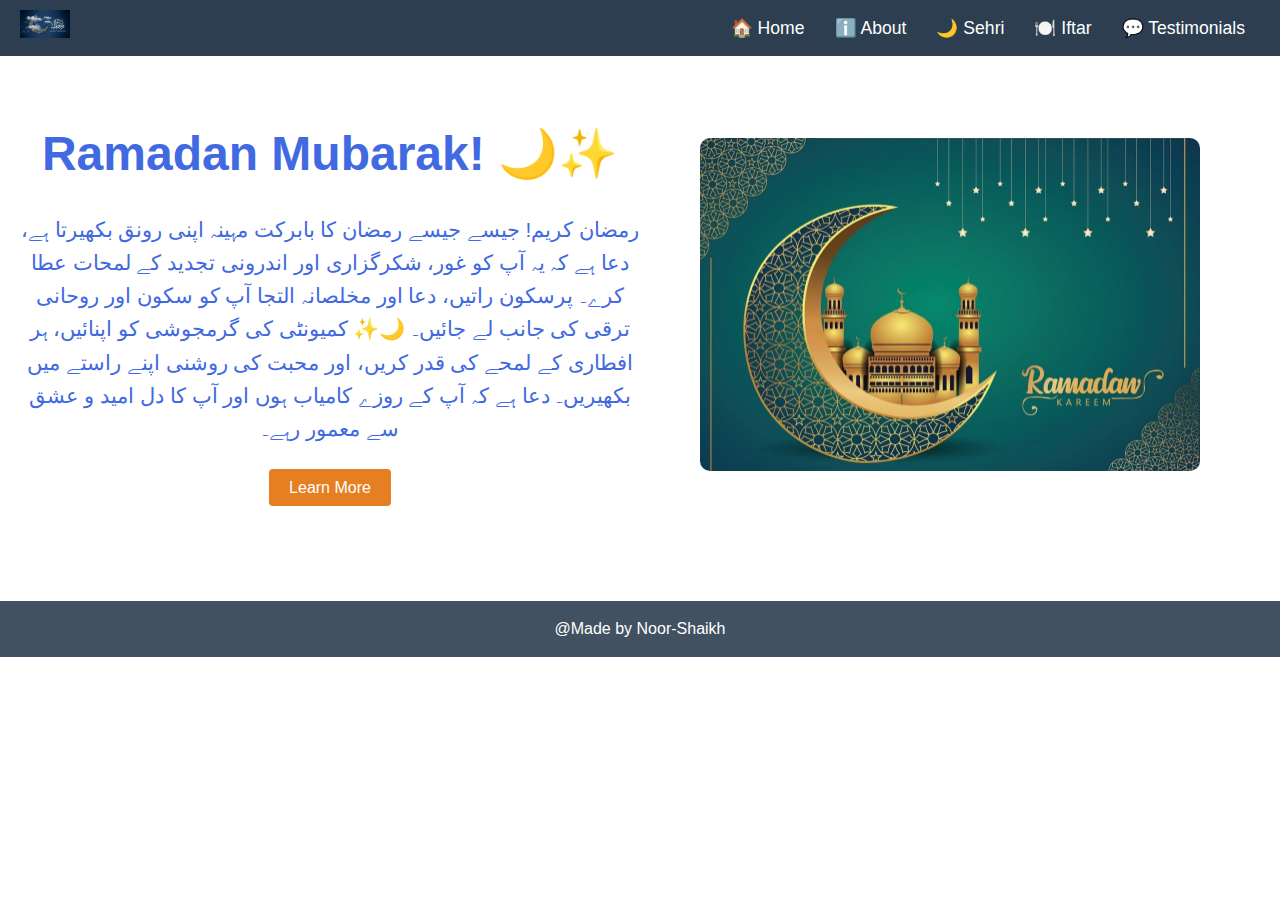
<file: index.html>
<!DOCTYPE html>
<html lang="en">
<head>
  <meta charset="UTF-8" />
  <meta name="viewport" content="width=device-width, initial-scale=1" />
  <title>Ramadan Mubarak - Home</title>
  <link rel="stylesheet" href="style.css" />
  <!-- Animate.css -->
  <link rel="stylesheet" href="https://cdnjs.cloudflare.com/ajax/libs/animate.css/4.1.1/animate.min.css"/>
</head>
<body class="bg-home">
  <!-- Navigation -->
  <nav class="navbar">
    <div class="logo">
      <img src="logoo.jpg" alt="Ramadan Logo">
    </div>
    <div class="menu-toggle" id="mobile-menu">
      <span class="bar"></span>
      <span class="bar"></span>
      <span class="bar"></span>
    </div>
    <ul class="nav-menu">
      <li><a href="index.html" class="nav-link">🏠 Home</a></li>
      <li><a href="about.html" class="nav-link">ℹ️ About</a></li>
      <li><a href="sehri.html" class="nav-link">🌙 Sehri</a></li>
      <li><a href="iftar.html" class="nav-link">🍽️ Iftar</a></li>
      <li><a href="testimonials.html" class="nav-link">💬 Testimonials</a></li>
    </ul>
  </nav>

  <!-- Hero Section -->
  <header class="hero">
    <div class="hero-content animate__animated animate__fadeInDown">
      <h1>Ramadan Mubarak! 🌙✨</h1>
      <p>رمضان کریم!
        جیسے جیسے رمضان کا بابرکت مہینہ اپنی رونق بکھیرتا ہے، دعا ہے کہ یہ آپ کو غور، شکرگزاری اور اندرونی تجدید کے لمحات عطا کرے۔ پرسکون راتیں، دعا اور مخلصانہ التجا آپ کو سکون اور روحانی ترقی کی جانب لے جائیں۔ 🌙✨ کمیونٹی کی گرمجوشی کو اپنائیں، ہر افطاری کے لمحے کی قدر کریں، اور محبت کی روشنی اپنے راستے میں بکھیریں۔ دعا ہے کہ آپ کے روزے کامیاب ہوں اور آپ کا دل امید و عشق سے معمور رہے۔</p>
      <a href="about.html" class="btn">Learn More</a>
    </div>
    <div class="hero-image animate__animated animate__zoomIn">
      <img src="Ramadan-.jpg" alt="Ramadan Celebration">
    </div>
  </header>

  <!-- Footer -->
  <footer class="footer">
    <p>@Made by Noor-Shaikh</p>
  </footer>

  <script src="script.js"></script>
</body>
</html>
</file>
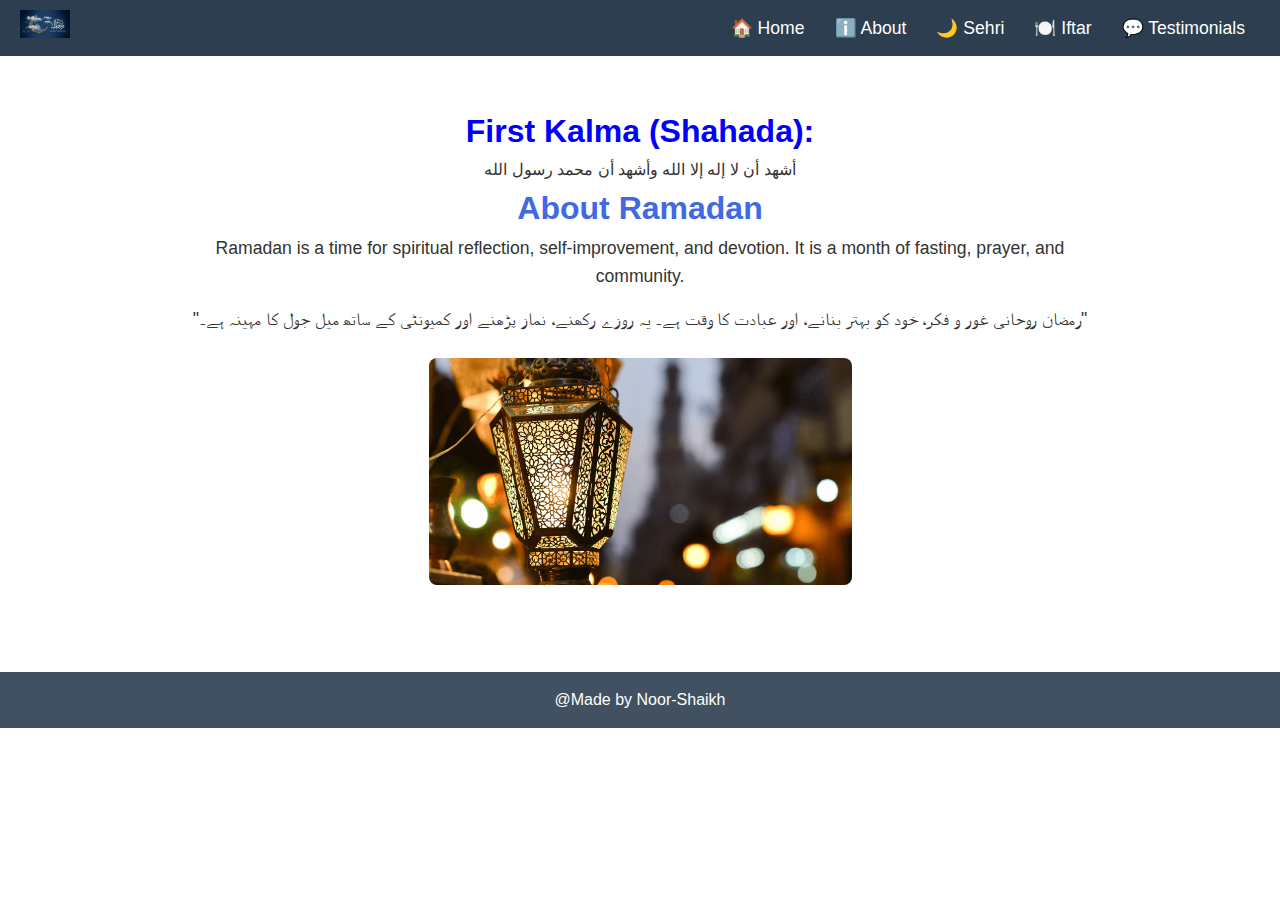
<file: about.html>
<!DOCTYPE html>
<html lang="en">
<head>
  <meta charset="UTF-8" />
  <meta name="viewport" content="width=device-width, initial-scale=1" />
  <title>About Ramadan - NoorShaikh</title>
  <link rel="stylesheet" href="style.css" />
  <!-- Animate.css -->
  <link rel="stylesheet" href="https://cdnjs.cloudflare.com/ajax/libs/animate.css/4.1.1/animate.min.css"/>
</head>
<body class="bg-about">
  <!-- Navigation -->
  <nav class="navbar">
    <div class="logo">
      <img src="logoo.jpg" alt="Ramadan Logo">
    </div>
    <div class="menu-toggle" id="mobile-menu">
      <span class="bar"></span>
      <span class="bar"></span>
      <span class="bar"></span>
    </div>
    <ul class="nav-menu">
      <li><a href="index.html" class="nav-link">🏠 Home</a></li>
      <li><a href="about.html" class="nav-link">ℹ️ About</a></li>
      <li><a href="sehri.html" class="nav-link">🌙 Sehri</a></li>
      <li><a href="iftar.html" class="nav-link">🍽️ Iftar</a></li>
      <li><a href="testimonials.html" class="nav-link">💬 Testimonials</a></li>
    </ul>
  </nav>

  <!-- About Section -->
  <section class="about-section animate__animated animate__fadeInUp">
    <h1 class="Kalma">First Kalma (Shahada):</h1>
    أشهد أن لا إله إلا الله وأشهد أن محمد رسول الله
    <h1 class="heading-about">About Ramadan</h1>
    <p>Ramadan is a time for spiritual reflection, self-improvement, and devotion. It is a month of fasting, prayer, and community.</p>
    <p>"رمضان روحانی غور و فکر، خود کو بہتر بنانے، اور عبادت کا وقت ہے۔ یہ روزے رکھنے، نماز پڑھنے اور کمیونٹی کے ساتھ میل جول کا مہینہ ہے۔"</p>
    <!-- <p><strong>First Kalma (Shahada):</strong><br>
      أشهد أن لا إله إلا الله وأشهد أن محمد رسول الله -->
    </p>
    <img src="about-ramadan.png" alt="About Ramadan" class="about-img">
  </section>

  <!-- Footer -->
  <footer class="footer">
    <p>@Made by Noor-Shaikh</p>
  </footer>

  <script src="script.js"></script>
</body>
</html>
</file>
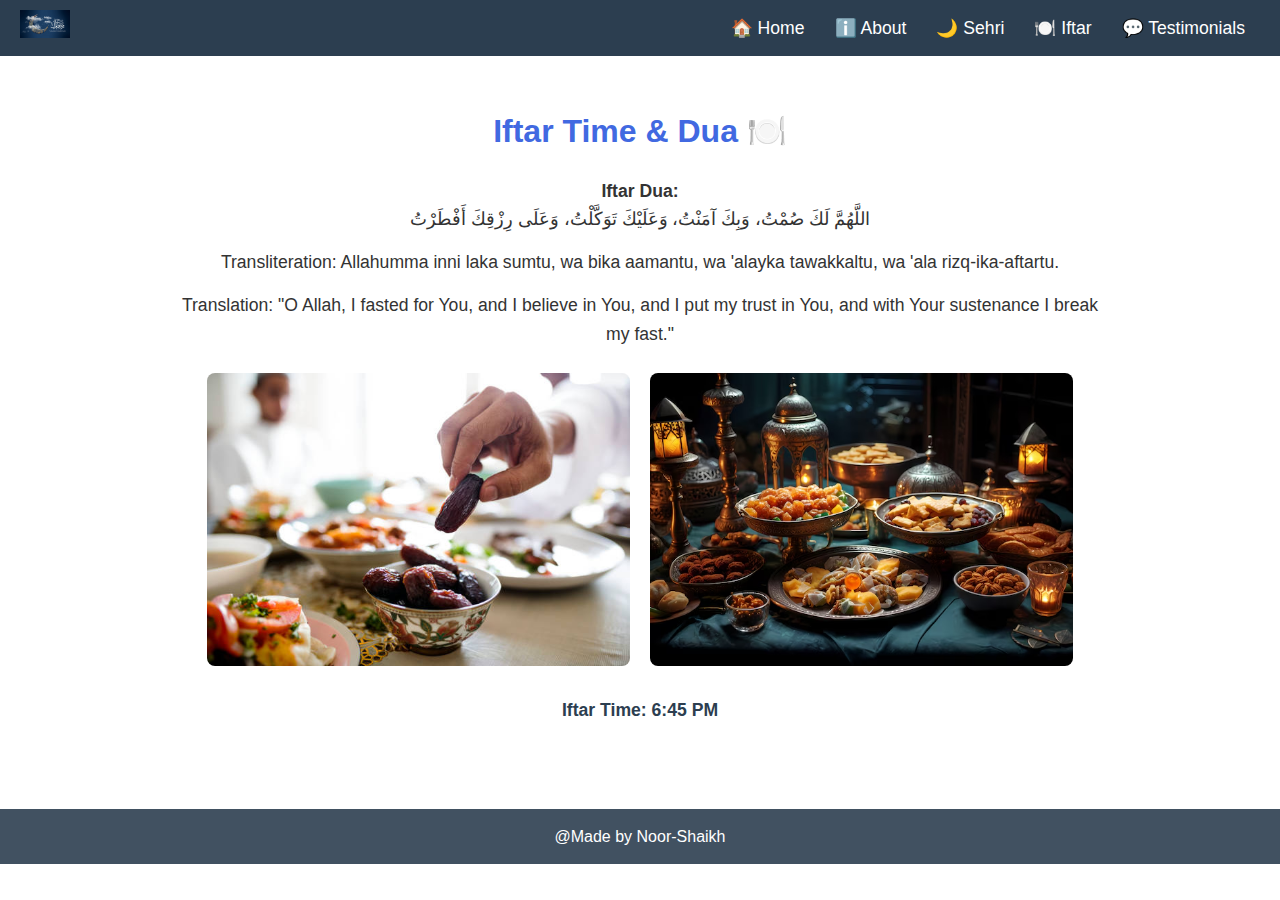
<file: iftar.html>
<!DOCTYPE html>
<html lang="en">
<head>
  <meta charset="UTF-8" />
  <meta name="viewport" content="width=device-width, initial-scale=1" />
  <title>Iftar - Ramadan Mubarak</title>
  <link rel="stylesheet" href="style.css" />
  <!-- Animate.css -->
  <link rel="stylesheet" href="https://cdnjs.cloudflare.com/ajax/libs/animate.css/4.1.1/animate.min.css"/>
</head>
<body class="bg-iftar">
  <!-- Navigation -->
  <nav class="navbar">
    <div class="logo">
      <img src="logoo.jpg" alt="Ramadan Logo">
    </div>
    <div class="menu-toggle" id="mobile-menu">
      <span class="bar"></span>
      <span class="bar"></span>
      <span class="bar"></span>
    </div>
    <ul class="nav-menu">
      <li><a href="index.html" class="nav-link">🏠 Home</a></li>
      <li><a href="about.html" class="nav-link">ℹ️ About</a></li>
      <li><a href="sehri.html" class="nav-link">🌙 Sehri</a></li>
      <li><a href="iftar.html" class="nav-link">🍽️ Iftar</a></li>
      <li><a href="testimonials.html" class="nav-link">💬 Testimonials</a></li>
    </ul>
  </nav>

  <!-- Iftar Section -->
  <section class="content-section animate__animated animate__fadeInUp">
    <h2>Iftar Time & Dua 🍽️</h2>
    <p><strong>Iftar Dua:</strong><br>
      اللَّهُمَّ لَكَ صُمْتُ، وَبِكَ آمَنْتُ، وَعَلَيْكَ تَوَكَّلْتُ، وَعَلَى رِزْقِكَ أَفْطَرْتُ
    </p>
    <p>Transliteration:
      Allahumma inni laka sumtu, wa bika aamantu, wa 'alayka tawakkaltu, wa 'ala rizq-ika-aftartu.</p>
      <p> Translation:
        "O Allah, I fasted for You, and I believe in You, and I put my trust in You, and with Your sustenance I break my fast."</p>
     
    <div class="images-wrapper">
      <img src="iftar-1.jpg" alt="Iftar Image 1" class="section-img">
      <img src="iftar-2.avif" alt="Iftar Image 2" class="section-img">
    </div>
    <p class="timing"><strong>Iftar Time:</strong> 6:45 PM</p>
  </section>

  <!-- Footer -->
  <footer class="footer">
    <p>@Made by Noor-Shaikh</p>
  </footer>

  <script src="script.js"></script>
</body>
</html>
</file>
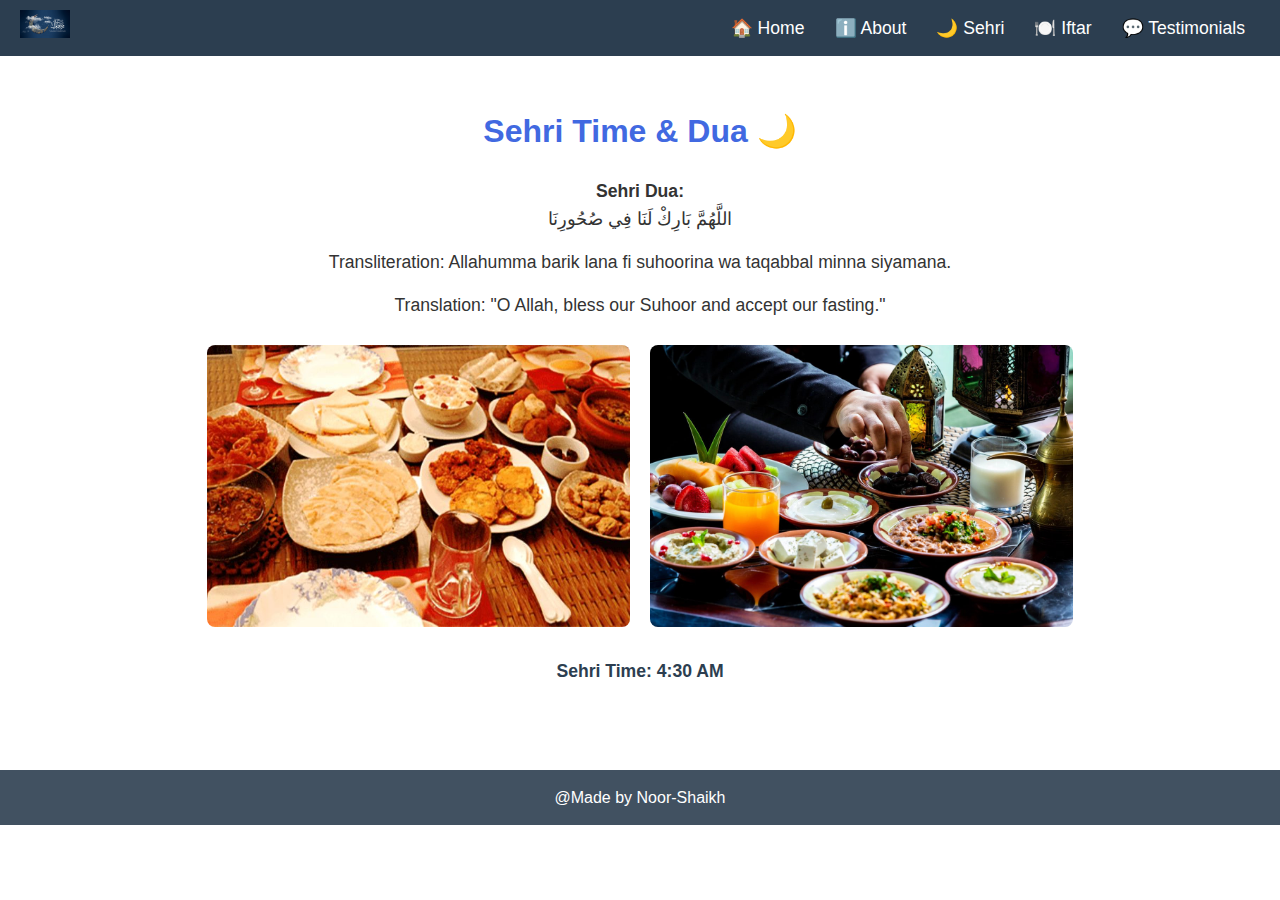
<file: sehri.html>
<!DOCTYPE html>
<html lang="en">
<head>
  <meta charset="UTF-8" />
  <meta name="viewport" content="width=device-width, initial-scale=1" />
  <title>Sehri - Ramadan Mubarak</title>
  <link rel="stylesheet" href="style.css" />
  <!-- Animate.css -->
  <link rel="stylesheet" href="https://cdnjs.cloudflare.com/ajax/libs/animate.css/4.1.1/animate.min.css"/>
</head>
<body class="bg-sehri">
  <!-- Navigation -->
  <nav class="navbar">
    <div class="logo">
      <img src="logoo.jpg" alt="Ramadan Logo">
    </div>
    <div class="menu-toggle" id="mobile-menu">
      <span class="bar"></span>
      <span class="bar"></span>
      <span class="bar"></span>
    </div>
    <ul class="nav-menu">
      <li><a href="index.html" class="nav-link">🏠 Home</a></li>
      <li><a href="about.html" class="nav-link">ℹ️ About</a></li>
      <li><a href="sehri.html" class="nav-link">🌙 Sehri</a></li>
      <li><a href="iftar.html" class="nav-link">🍽️ Iftar</a></li>
      <li><a href="testimonials.html" class="nav-link">💬 Testimonials</a></li>
    </ul>
  </nav>

  <!-- Sehri Section -->
  <section class="content-section animate__animated animate__fadeInUp">
    <h2>Sehri Time & Dua 🌙</h2>
    <p><strong>Sehri Dua:</strong><br>
      اللَّهُمَّ بَارِكْ لَنَا فِي صُحُورِنَا
    </p>
    <p>Transliteration:
      Allahumma barik lana fi suhoorina wa taqabbal minna siyamana.</p>
      
     <p>Translation:
      "O Allah, bless our Suhoor and accept our fasting."</p> 
    <div class="images-wrapper">
      <img src="sehri-1.jpg" alt="Sehri Image 1" class="section-img">
      <img src="sehri-2.jpeg" alt="Sehri Image 2" class="section-img">
    </div>
    <p class="timing"><strong>Sehri Time:</strong> 4:30 AM</p>
  </section>

  <!-- Footer -->
  <footer class="footer">
    <p>@Made by Noor-Shaikh</p>
  </footer>

  <script src="script.js"></script>
</body>
</html>
</file>
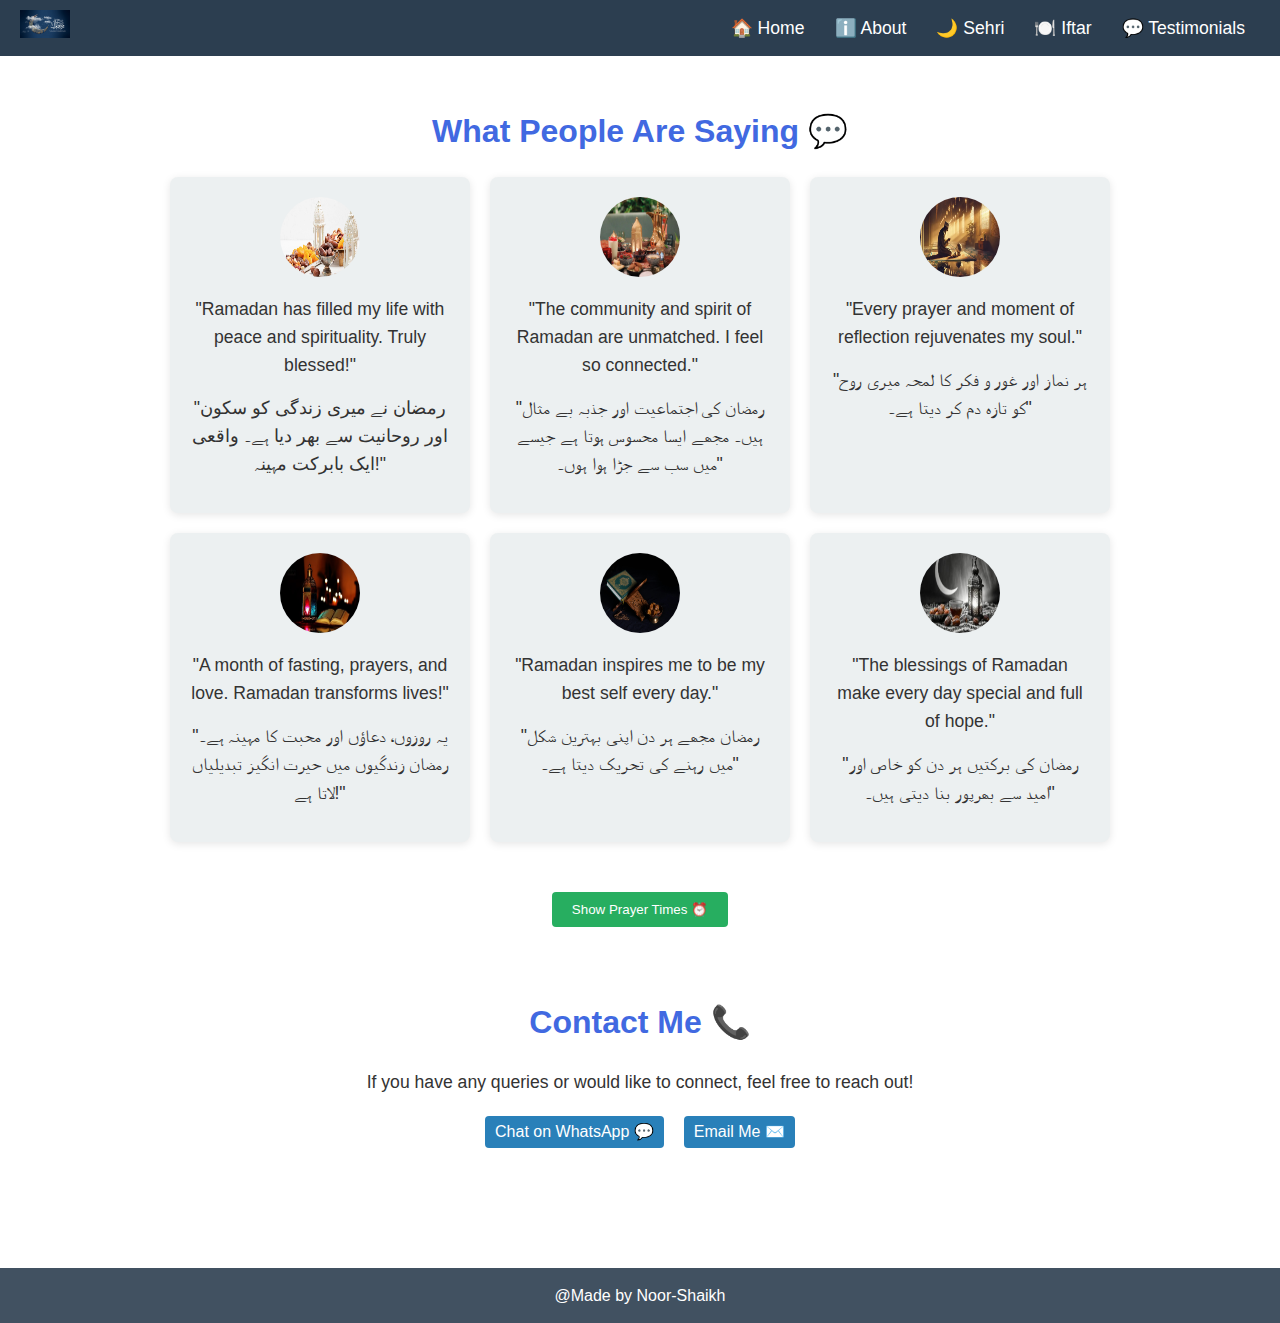
<file: testimonials.html>
<!DOCTYPE html>
<html lang="en">
<head>
  <meta charset="UTF-8" />
  <meta name="viewport" content="width=device-width, initial-scale=1" />
  <title>Testimonials - Ramadan Mubarak</title>
  <link rel="stylesheet" href="style.css" />
  <!-- Animate.css -->
  <link rel="stylesheet" href="https://cdnjs.cloudflare.com/ajax/libs/animate.css/4.1.1/animate.min.css"/>
</head>
<body class="bg-testimonials">
  <!-- Navigation -->
  <nav class="navbar">
    <div class="logo">
      <img src="logoo.jpg" alt="Ramadan Logo">
    </div>
    <div class="menu-toggle" id="mobile-menu">
      <span class="bar"></span>
      <span class="bar"></span>
      <span class="bar"></span>
    </div>
    <ul class="nav-menu">
      <li><a href="index.html" class="nav-link">🏠 Home</a></li>
      <li><a href="about.html" class="nav-link">ℹ️ About</a></li>
      <li><a href="sehri.html" class="nav-link">🌙 Sehri</a></li>
      <li><a href="iftar.html" class="nav-link">🍽️ Iftar</a></li>
      <li><a href="testimonials.html" class="nav-link">💬 Testimonials</a></li>
    </ul>
  </nav>

  <!-- Testimonials Section -->
  <section class="testimonials-section animate__animated animate__fadeInUp">
    <h2>What People Are Saying 💬</h2>
    <div class="testimonials-container">
      <div class="testimonial">
        <img src="testimonials-1.jpg" alt="Testimonial 1">
        <p>"Ramadan has filled my life with peace and spirituality. Truly blessed!"</p>
        <p>"رمضان نے میری زندگی کو سکون اور روحانیت سے بھر دیا ہے۔ واقعی ایک بابرکت مہینہ!"</p>
      </div>
      <div class="testimonial">
        <img src="testimonials-2.jpg" alt="Testimonial 2">
        <p>"The community and spirit of Ramadan are unmatched. I feel so connected."</p>
        <p>"رمضان کی اجتماعیت اور جذبہ بے مثال ہیں۔ مجھے ایسا محسوس ہوتا ہے جیسے میں سب سے جڑا ہوا ہوں۔"</p>
      </div>
      <div class="testimonial">
        <img src="testimonials-3.webp" alt="Testimonial 3">
        <p>"Every prayer and moment of reflection rejuvenates my soul."</p>
        <p>"ہر نماز اور غور و فکر کا لمحہ میری روح کو تازہ دم کر دیتا ہے۔"</p>
      </div>
      <div class="testimonial">
        <img src="testimonials-4.jpg" alt="Testimonial 4">
        <p>"A month of fasting, prayers, and love. Ramadan transforms lives!"</p>
        <p>
          "یہ روزوں، دعاؤں اور محبت کا مہینہ ہے۔ رمضان زندگیوں میں حیرت انگیز تبدیلیاں لاتا ہے!"
          </p>
      </div>
      <div class="testimonial">
        <img src="testimonials-5.jpg" alt="Testimonial 5">
        <p>"Ramadan inspires me to be my best self every day."</p>
        <p>"رمضان مجھے ہر دن اپنی بہترین شکل میں رہنے کی تحریک دیتا ہے۔"</p>
      </div>
      <div class="testimonial">
        <img src="testimonials-6.jpg" alt="Testimonial 6">
        <p>"The blessings of Ramadan make every day special and full of hope."</p>
        <p>"رمضان کی برکتیں ہر دن کو خاص اور امید سے بھرپور بنا دیتی ہیں۔"</p>
      </div>
    </div>
    
    <!-- Prayer Times Toggle Button -->
    <button class="btn-prayer-toggle">Show Prayer Times ⏰</button>
    <div class="prayer-times" id="prayerTimes" style="display: none;">
      <h3>Prayer Times Schedule</h3>
      <p>Fajr: 5:00 AM</p>
      <p>Dhuhr: 12:30 PM</p>
      <p>Asr: 4:00 PM</p>
      <p>Maghrib: 6:45 PM</p>
      <p>Isha: 8:15 PM</p>
    </div>
    
    <!-- Review/Contact Section -->
    <section class="contact-section">
      <h2>Contact Me 📞</h2>
      <p>If you have any queries or would like to connect, feel free to reach out!</p>
      <div class="contact-buttons">
        <a href="https://wa.me/03132272190" target="_blank" class="btn contact-btn">Chat on WhatsApp 💬</a>
        <a href="mailto:developernoorshaikh00@gmail.com" class="btn contact-btn">Email Me ✉️</a>
      </div>
    </section>
  </section>

  <!-- Footer -->
  <footer class="footer">
    <p>@Made by Noor-Shaikh</p>
  </footer>

  <script src="script.js"></script>
</body>
</html>
</file>
<file: style.css>
/* ========================================
   Global Reset & Base Styles
======================================== */
* {
  margin: 0;
  padding: 0;
  box-sizing: border-box;
}

body {
  font-family: 'Arial', sans-serif;
  line-height: 1.6;
  color: #333;
  background: #fff; /* Fallback background */
}

/* ========================================
 Navigation Bar
======================================== */
.navbar {
  display: flex;
  align-items: center;
  justify-content: space-between;
  background: #2c3e50;
  padding: 10px 20px;
  position: relative;
  z-index: 1000;
}

.navbar .logo img {
  width: 50px;
  height: auto;
}

/* Hamburger Menu (Mobile) */
.menu-toggle {
  display: none; /* Hidden on desktop */
  flex-direction: column;
  cursor: pointer;
}

.menu-toggle .bar {
  height: 3px;
  width: 25px;
  background-color: #fff;
  margin: 4px 0;
  transition: 0.4s;
}

/* Desktop Navigation Menu */
.nav-menu {
  list-style: none;
  display: flex;
}

.nav-menu li {
  margin: 0 15px;
}

.nav-menu a {
  text-decoration: none;
  color: #fff;
  font-size: 1.1rem;
}

/* ========================================
 Mobile Navigation (Responsive)
======================================== */
@media (max-width: 768px) {
  .menu-toggle {
      display: flex;
  }
  /* Adjusted hamburger size for mobile */
  .menu-toggle .bar {
      width: 18px;    /* Reduced width */
      height: 2px;    /* Reduced height */
      margin: 3px 0;  /* Slightly smaller margin */
  }
  /* Hide nav menu by default on mobile */
  .nav-menu {
      display: none;
      flex-direction: column;
      width: 100%;
      background: #2c3e50;
      position: absolute;
      top: 60px; /* Adjust as per navbar height */
      left: 0;
  }
  /* Show nav menu when active */
  .nav-menu.active {
      display: flex;
  }
  .nav-menu li {
      text-align: center;
      padding: 10px 0;
      border-top: 1px solid #fff;
  }
  .nav-menu li:first-child {
      border-top: none;
  }
}

/* ========================================
 Background Blur Effect (When Menu Active)
======================================== */
body.blur-background > :not(.navbar) {
  filter: blur(5px);
  transition: filter 0.3s ease;
}

/* ========================================
 Page Backgrounds (Example Classes)
 Use these classes on <body> (e.g., .bg-home, .bg-about, etc.)
======================================== */
/*
.bg-home {
  background: url('Ramadan-.jpg') no-repeat center center fixed;
  background-size: cover;
}

.bg-about {
  background: url('about-bg-imgg.jpg') no-repeat center center fixed;
  background-size: cover;
}

.bg-sehri {
  background: url('images/sehri-bg.jpg') no-repeat center center fixed;
  background-size: cover;
}

.bg-iftar {
  background: url('images/iftar-bg.jpg') no-repeat center center fixed;
  background-size: cover;
}

.bg-testimonials {
  background: url('bg-testimonials-imgg.jpg') no-repeat center center fixed;
  background-size: cover;
}
*/

/* ========================================
 Hero Section (Example for Home Page)
======================================== */
.hero {
  display: flex;
  flex-wrap: wrap;
  align-items: center;
  padding: 60px 20px;
  text-align: center;
  color: royalblue;
}

.hero-content {
  flex: 1;
  min-width: 300px;
}

.hero-content h1 {
  font-size: 3rem;
  margin-bottom: 20px;
}

.hero-content p {
  font-size: 1.3rem;
  margin-bottom: 30px;
}

.hero-content .btn {
  background: #e67e22;
  color: #fff;
  padding: 10px 20px;
  text-decoration: none;
  border-radius: 4px;
  transition: background 0.3s;
}

.hero-content .btn:hover {
  background: #d35400;
}

.hero-image {
  flex: 1;
  min-width: 300px;
  text-align: center;
}

.hero-image img {
  width: 100%;
  max-width: 500px;
  border-radius: 10px;
}

/* ========================================
 Content & Section Styling (About)
======================================== */
.about-section .Kalma{
  color: blue;
}

.about-section .heading-about{
  color: royalblue;
}

/* ========================================
 Content & Section Styling (About, Sehri, Iftar, etc.)
======================================== */
.content-section,
.about-section,
.testimonials-section,
.contact-section {
  background: rgba(255, 255, 255, 0.9);
  margin: 20px auto;
  padding: 30px;
  border-radius: 8px;
  max-width: 1000px;
  text-align: center;
}

.content-section h2,
.about-section h2,
.testimonials-section h2,
.contact-section h2 {
  margin-bottom: 20px;
  font-size: 2rem;
  color: royalblue;
}

.content-section p,
.about-section p,
.testimonials-section p,
.contact-section p {
  margin-bottom: 15px;
  font-size: 1.1rem;
}

/* Section Images */
.section-img,
.about-img {
  width: 45%;
  margin: 10px;
  border-radius: 8px;
}

.images-wrapper {
  display: flex;
  flex-wrap: wrap;
  justify-content: center;
}

/* ========================================
 Timing Style (For Sehri/Iftar Times)
======================================== */
.timing {
  font-size: 1.3rem;
  font-weight: bold;
  color: #2c3e50;
  margin-top: 20px;
}

/* ========================================
 Testimonials Section
======================================== */
.testimonials-container {
  display: flex;
  flex-wrap: wrap;
  justify-content: center;
  gap: 20px;
  margin-bottom: 30px;
}

.testimonial {
  background: #ecf0f1;
  padding: 20px;
  border-radius: 8px;
  width: 300px;
  box-shadow: 0 2px 8px rgba(0, 0, 0, 0.1);
  text-align: center;
}

.testimonial img {
  width: 80px;
  height: 80px;
  border-radius: 50%;
  margin-bottom: 10px;
}

/* ========================================
 Prayer Times Section & Toggle Button
======================================== */
.prayer-times {
  background: #f1f1f1;
  padding: 20px;
  margin-top: 20px;
  border-radius: 8px;
}

.btn-prayer-toggle {
  background: #27ae60;
  color: #fff;
  border: none;
  padding: 10px 20px;
  margin-top: 20px;
  border-radius: 4px;
  cursor: pointer;
  transition: background 0.3s ease;
}

.btn-prayer-toggle:hover {
  background: #219150;
}

/* ========================================
 Contact Section (Review/Comment Section)
======================================== */
.contact-section {
  margin-top: 40px;
}

.contact-buttons {
  display: flex;
  justify-content: center;
  gap: 20px;
  margin-top: 20px;
}

.contact-btn {
  background: #2980b9;
  color: #fff;
  padding: 3px 10px;
  text-decoration: none;
  border-radius: 4px;
  transition: background 0.3s;
}

.contact-btn:hover {
  background: #1c6692;
}

/* ========================================
 Footer
======================================== */
.footer {
  background: rgba(44, 62, 80, 0.9);
  color: #fff;
  text-align: center;
  padding: 15px 0;
  margin-top: 40px;
}

/* ========================================
 Responsive Adjustments
======================================== */
@media (max-width: 768px) {
  .hero {
      flex-direction: column;
  }
  .hero-content h1 {
      font-size: 2.5rem;
  }
  .hero-content p {
      font-size: 1.2rem;
  }
  .section-img,
  .about-img {
      width: 90%;
  }
}





/* * {
    margin: 0;
    padding: 0;
    box-sizing: border-box;
  }
  
  body {
    font-family: 'Arial', sans-serif;
    line-height: 1.6;
    color: #333;
    background: #fff; Fallback background
  } */
  
  /* ========================================
     Navigation Bar
  ======================================== */
  /* .navbar {
    display: flex;
    align-items: center;
    justify-content: space-between;
    background: #2c3e50;
    padding: 10px 20px;
    position: relative;
    z-index: 1000;
  }
  
  .navbar .logo img {
    width: 50px;
    height: auto;
  } */
  
  /* Hamburger Menu (Mobile) */
  /* .menu-toggle {
    display: none; /* Hidden on desktop */
    /* flex-direction: column;
    cursor: pointer; */
  /* }  */
  
  /* .menu-toggle .bar {
    height: 3px;
    width: 25px;
    background-color: #fff;
    margin: 4px 0;
    transition: 0.4s;
  } */
  
  /* Desktop Navigation Menu */
  /* .nav-menu {
    list-style: none;
    display: flex;
  }
  
  .nav-menu li {
    margin: 0 15px;
  }
  
  .nav-menu a {
    text-decoration: none;
    color: #fff;
    font-size: 1.1rem; */
  /* } */
  
  /* ========================================
     Mobile Navigation (Responsive)
  ======================================== */
  /* @media (max-width: 768px) {
    .menu-toggle {
      display: flex;
    } */
    /* Hide nav menu by default on mobile */
    /* .nav-menu {
      display: none;
      flex-direction: column;
      width: 100%;
      background: #2c3e50;
      position: absolute; */
      /* top: 60px; /* Adjust as per navbar height */
      /* left: 0; */
    /* } */
    /* Show nav menu when active */
    /* .nav-menu.active {
      display: flex;
    }
    .nav-menu li {
      text-align: center;
      padding: 10px 0;
      border-top: 1px solid #fff;
    }
    .nav-menu li:first-child {
      border-top: none;
    }
  } */
  
  /* ========================================
     Background Blur Effect (When Menu Active)
  ======================================== */
  /* body.blur-background > :not(.navbar) {
    filter: blur(5px);
    transition: filter 0.3s ease;
  } */
  
  /* ========================================
     Page Backgrounds (Example Classes)
     Use these classes on <body> (e.g., .bg-home, .bg-about, etc.)
  ======================================== */
  /* .bg-home {
    background: url('Ramadan-.jpg') no-repeat center center fixed; */
    /* background-size: cover;
  }
  
  .bg-about {
    background: url('about-bg-imgg.jpg') no-repeat center center fixed;
    background-size: cover;
  }
  
  .bg-sehri {
    background: url('images/sehri-bg.jpg') no-repeat center center fixed;
    background-size: cover;
  }
  
  .bg-iftar {
    background: url('images/iftar-bg.jpg') no-repeat center center fixed;
    background-size: cover;
  }
   */
  /* .bg-testimonials {
    background: url('bg-testimonials-imgg.jpg') no-repeat center center fixed;
    background-size: cover;
  } */
  
  /* ========================================
     Hero Section (Example for Home Page)
  ======================================== */
  /* .hero {
    display: flex;
    flex-wrap: wrap;
    align-items: center;
    padding: 60px 20px;
    text-align: center;
    color: royalblue;
  }
  
  .hero-content {
    flex: 1;
    min-width: 300px;
  }
  
  .hero-content h1 {
    font-size: 3rem;
    margin-bottom: 20px;
  }
  
  .hero-content p {
    font-size: 1.3rem;
    margin-bottom: 30px;
  }
  
  .hero-content .btn {
    background: #e67e22;
    color: #fff;
    padding: 10px 20px;
    text-decoration: none;
    border-radius: 4px;
    transition: background 0.3s;
  }
  
  .hero-content .btn:hover {
    background: #d35400;
  }
  
  .hero-image {
    flex: 1;
    min-width: 300px;
    text-align: center;
  }
  
  .hero-image img {
    width: 100%;
    max-width: 500px;
    border-radius: 10px;
  } */

   /* ========================================
     Content & Section Styling (About)
  ======================================== */

  /* .about-section .Kalma{
    color: blue;
  }

  .about-section .heading-about{
    color: royalblue;
  } */
  
  /* ========================================
     Content & Section Styling (About, Sehri, Iftar, etc.)
  ======================================== */
  /* .content-section,
  .about-section,
  .testimonials-section,
  .contact-section {
    background: rgba(255, 255, 255, 0.9);
    margin: 20px auto;
    padding: 30px;
    border-radius: 8px;
    max-width: 1000px;
    text-align: center;
  }
  
  .content-section h2,
  .about-section h2,
  .testimonials-section h2,
  .contact-section h2 {
    margin-bottom: 20px;
    font-size: 2rem;
    color: royalblue;
  }
  
  .content-section p,
  .about-section p,
  .testimonials-section p,
  .contact-section p {
    margin-bottom: 15px;
    font-size: 1.1rem;
  }
   */
  /* Section Images */
  /* .section-img,
  .about-img {
    width: 45%;
    margin: 10px;
    border-radius: 8px;
  }
  
  .images-wrapper {
    display: flex;
    flex-wrap: wrap;
    justify-content: center;
  } */
  
  /* ========================================
     Timing Style (For Sehri/Iftar Times)
  ======================================== */
  /* .timing {
    font-size: 1.3rem;
    font-weight: bold;
    color: #2c3e50;
    margin-top: 20px;
  }
   */
  /* ========================================
     Testimonials Section
  ======================================== */
  /* .testimonials-container {
    display: flex;
    flex-wrap: wrap;
    justify-content: center;
    gap: 20px;
    margin-bottom: 30px;
  }
  
  .testimonial {
    background: #ecf0f1;
    padding: 20px;
    border-radius: 8px;
    width: 300px;
    box-shadow: 0 2px 8px rgba(0, 0, 0, 0.1);
    text-align: center;
  }
  
  .testimonial img {
    width: 80px;
    height: 80px;
    border-radius: 50%;
    margin-bottom: 10px;
  } */
  
  /* ========================================
     Prayer Times Section & Toggle Button
  ======================================== */
  /* .prayer-times {
    background: #f1f1f1;
    padding: 20px;
    margin-top: 20px;
    border-radius: 8px;
  }
  
  .btn-prayer-toggle {
    background: #27ae60;
    color: #fff;
    border: none;
    padding: 10px 20px;
    margin-top: 20px;
    border-radius: 4px;
    cursor: pointer;
    transition: background 0.3s ease;
  }
  
  .btn-prayer-toggle:hover {
    background: #219150;
  }
   */
  /* ========================================
     Contact Section (Review/Comment Section)
  ======================================== */
  /* .contact-section {
    margin-top: 40px;
  }
  
  .contact-buttons {
    display: flex;
    justify-content: center;
    gap: 20px;
    margin-top: 20px;
  }
  
  .contact-btn {
    background: #2980b9;
    color: #fff;
    padding: 3px 10px;
    text-decoration: none;
    border-radius: 4px;
    transition: background 0.3s;
  }
  
  .contact-btn:hover {
    background: #1c6692;
  }
   */
  /* ========================================
     Footer
  ======================================== */
  /* .footer {
    background: rgba(44, 62, 80, 0.9);
    color: #fff;
    text-align: center;
    padding: 15px 0;
    margin-top: 40px;
  } */
  
  /* ========================================
     Responsive Adjustments
  ======================================== */
  /* @media (max-width: 768px) {
    .hero {
      flex-direction: column;
    }
    .hero-content h1 {
      font-size: 2.5rem;
    }
    .hero-content p {
      font-size: 1.2rem;
    }
    .section-img,
    .about-img {
      width: 90%;
    }
  }
   */
</file>
